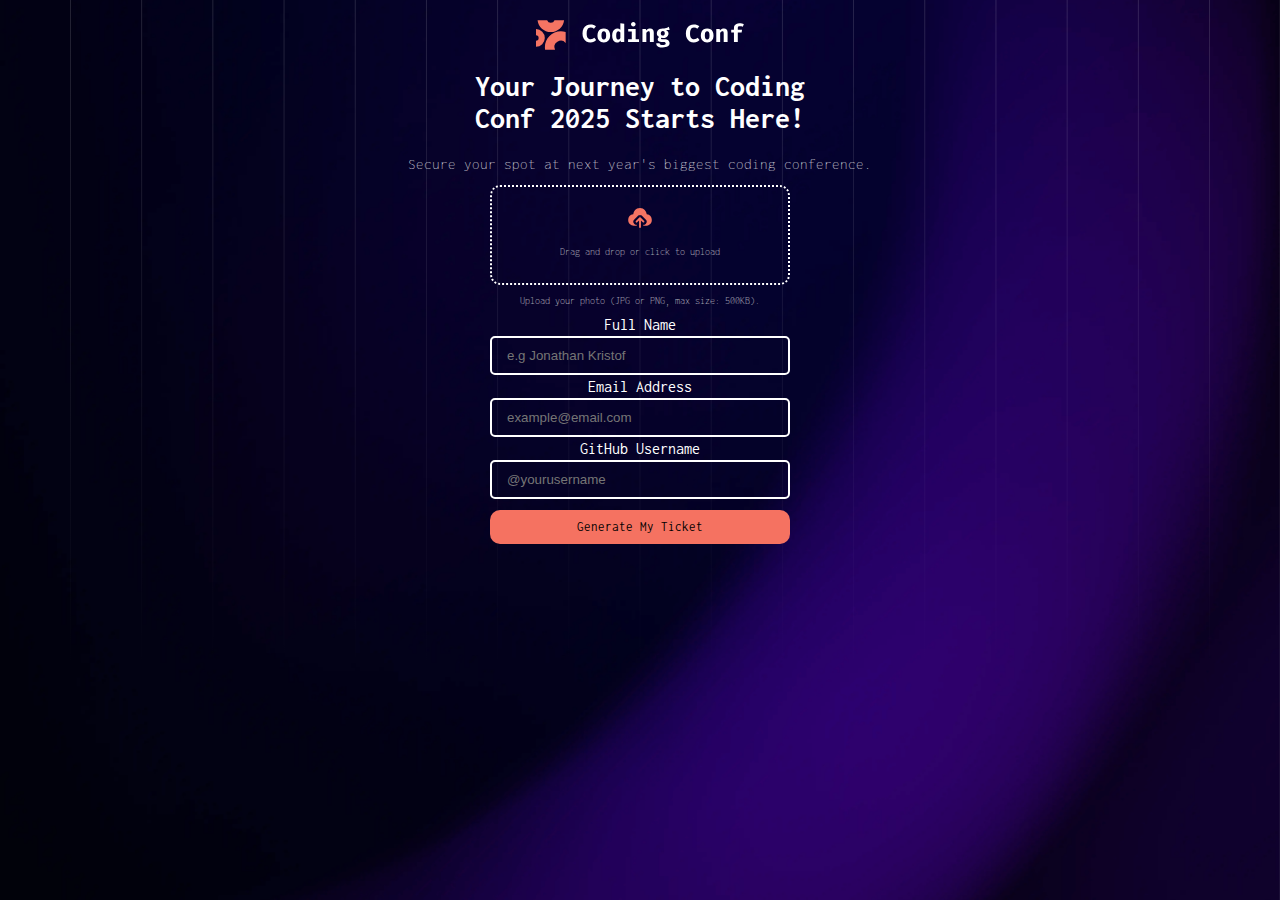
<file: index.html>
<!DOCTYPE html>
<html lang="en">
<head>
  <meta charset="UTF-8">
  <meta name="viewport" content="width=device-width, initial-scale=1.0"> <!-- displays site properly based on user's device -->

  <link rel="icon" type="image/png" sizes="32x32" href="./assets/images/favicon-32x32.png">
  
  <title>Frontend Mentor | Conference ticket generator</title>

  <!-- Feel free to remove these styles or customise in your own stylesheet 👍 -->
  <style>
    .attribution { font-size: 11px; text-align: center; }
    .attribution a { color: hsl(228, 45%, 44%); }
  </style>
</head>
<link rel="stylesheet" href="style.css">
<body>

  <!-- Form starts -->
<form action="" id="ticket-form">
  <div class="heading">
    <img src="assets/images/logo-full.svg" alt="">
    <h1>Your Journey to Coding <br>Conf 2025 Starts Here!</h1>
     <h2>Secure your spot at next year's biggest coding conference.</h2>
</div>
<div class="form-section">
  <!-- <label for="file-upload" class="custom-file-upload">
     Upload Avatar
 <input type="file" id="file-input" name="image" accept="image/*">

  <img src="assets/images/icon-upload.svg" alt="">
  <p> Drag and drop or click to upload</p>
 </div></label> -->
 <!-- Hidden file input -->
<input type="file" id="file-input" name="image" accept="image/*" style="display: none;" required>

<!-- Label styled like a box -->
 <div id="file-upload-box">
<label for="file-input" class="custom-file-upload">
  <img src="/assets/images/icon-upload.svg" alt="">
  <p>Drag and drop or click to upload</p>
  </div>
</label>

 
 <p>
  Upload your photo (JPG or PNG, max size: 500KB).</p>

 Full Name<input type="text" placeholder="e.g Jonathan Kristof" class="input-box" required name="name">
Email Address <input type="email" placeholder="example@email.com" class="input-box" required name="email" >
 GitHub Username<input type="text" placeholder="@yourusername" class="input-box" required name="githubUsername"> 
 <button type="submit" id="submit-button" >Generate My Ticket</button>

</div>

</form>
  <!-- Form ends -->
   <script src="index.js"></script>
</body>
</html>
</file>
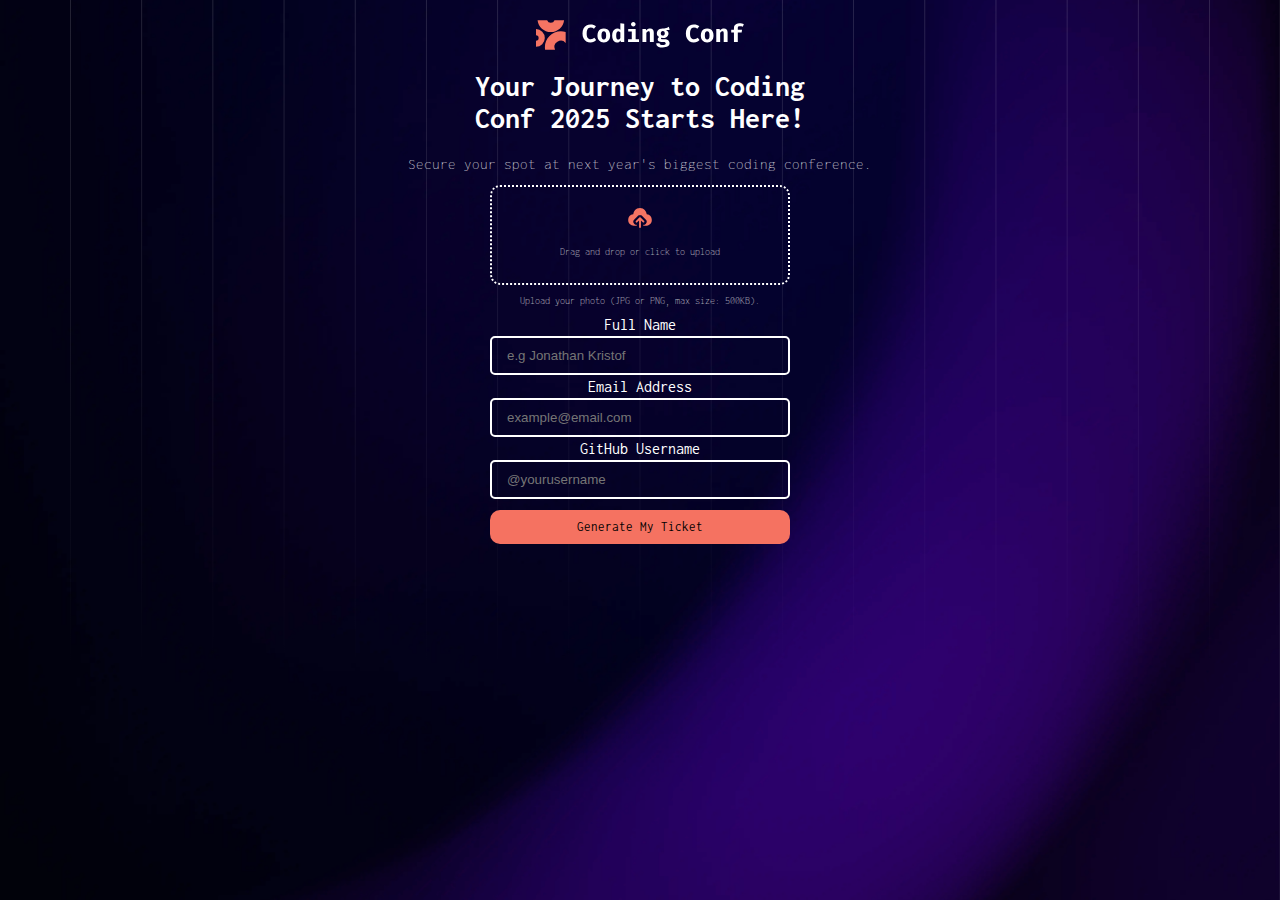
<file: conference-ticket-generator-main/index.html>
<!DOCTYPE html>
<html lang="en">
<head>
  <meta charset="UTF-8">
  <meta name="viewport" content="width=device-width, initial-scale=1.0"> <!-- displays site properly based on user's device -->

  <link rel="icon" type="image/png" sizes="32x32" href="./assets/images/favicon-32x32.png">
  
  <title>Frontend Mentor | Conference ticket generator</title>

  <!-- Feel free to remove these styles or customise in your own stylesheet 👍 -->
  <style>
    .attribution { font-size: 11px; text-align: center; }
    .attribution a { color: hsl(228, 45%, 44%); }
  </style>
</head>
<link rel="stylesheet" href="style.css">
<body>

  <!-- Form starts -->
<form action="" id="ticket-form">
  <div class="heading">
    <img src="assets/images/logo-full.svg" alt="">
    <h1>Your Journey to Coding <br>Conf 2025 Starts Here!</h1>
     <h2>Secure your spot at next year's biggest coding conference.</h2>
</div>
<div class="form-section">
  <!-- <label for="file-upload" class="custom-file-upload">
     Upload Avatar
 <input type="file" id="file-input" name="image" accept="image/*">

  <img src="assets/images/icon-upload.svg" alt="">
  <p> Drag and drop or click to upload</p>
 </div></label> -->
 <!-- Hidden file input -->
<input type="file" id="file-input" name="image" accept="image/*" style="display: none;" required>

<!-- Label styled like a box -->
 <div id="file-upload-box">
<label for="file-input" class="custom-file-upload">
  <img src="assets/images/icon-upload.svg" alt="">
  <p>Drag and drop or click to upload</p>
  </div>
</label>

 
 <p>
  Upload your photo (JPG or PNG, max size: 500KB).</p>

 Full Name<input type="text" placeholder="e.g Jonathan Kristof" class="input-box" required name="name">
Email Address <input type="email" placeholder="example@email.com" class="input-box" required name="email" >
 GitHub Username<input type="text" placeholder="@yourusername" class="input-box" required name="githubUsername"> 
 <button type="submit" id="submit-button" >Generate My Ticket</button>

</div>

</form>
  <!-- Form ends -->
   <script src="index.js"></script>
</body>
</html>
</file>
<file: style.css>
html, body{
    height: 100%;
}
@font-face{
    font-family: 'incosolata';
    src: url(assets/fonts/Inconsolata-VariableFont_wdth\,wght.ttf);
}
body{
    background-image:  url('assets/images/pattern-lines.svg'),url("assets/images/background-desktop.png");
    background-size: cover, cover;
    background-repeat: no-repeat, no-repeat;
    background-position: center,center;
    margin: 0;
    padding: 0;
    color: white;
    font-family: incosolata, sans-serif;
    position: relative;
}
 body::before{
  position: absolute;
  background-image: url(assets/images/pattern-squiggly-line-bottom-desktop.svg);
  content: '';
  bottom: 0;
  z-index: 1;
 }
.heading img{
    margin-top: 20px;
}
.heading {
    display: flex;
    flex-direction: column;
   justify-content: center;
   align-items: center;
}
.heading h1{
    font-size: 30px;
}
.heading h2{
    font-size: 15px;
    font-weight: 100;
    margin-top: 2px;
}
.custom-file-upload{
    margin: 3px;
}
#file-upload-box {
    width: 300px;                
    max-width: 400px;        
    height: 100px;              
    border: 2px dotted white; 
    border-radius: 10px;        
    display: flex;              
    align-items: center;        
    justify-content: center;    
    text-align: center;         
    color: white;             
    font-size: 16px;            
    background-color: transparent; 
    cursor: pointer;            
    transition: background-color 0.3s ease, color 0.3s ease; 
}

#file-upload-box:hover {
    background-color:  rgba(255, 255, 255, 0.2);
    color: white;               
}
 .input-box{
    border: 2px solid white ;
    border-radius: 5px;
    padding: 10px 15px;
    background-color: transparent;
    color: white;
    margin: 3px;
    width: 300px;
 }
 input[type= "file"]{
    display: none;
 }
 #file-upload-box, .input-box {
    width: 300px;               
    box-sizing: border-box;     
}
.form-section{
    display: flex;
    justify-content: center;
    align-items: center;
    flex-direction: column;
}
.form-section p {
    font-size: 10px;
    font-weight: lighter;
}
.form-section button{

    background-color:  hsl(7, 88%, 67% );
    margin: 8px;
    border: none;
    outline: none;
    padding: 10px 15px;
    border-radius: 10px;
    width: 300px;
    font-family: incosolata;
    transition: background-color 0.3s ease, color 0.3s ease ;
}
button:hover{
    background-color:  hsl(7, 71%, 40%);
}
</file>
<file: conference-ticket-generator-main/style.css>
html, body{
    height: 100%;
}
@font-face{
    font-family: 'incosolata';
    src: url(assets/fonts/Inconsolata-VariableFont_wdth\,wght.ttf);
}
body{
    background-image:  url('assets/images/pattern-lines.svg'),url("assets/images/background-desktop.png");
    background-size: cover, cover;
    background-repeat: no-repeat, no-repeat;
    background-position: center,center;
    margin: 0;
    padding: 0;
    color: white;
    font-family: incosolata, sans-serif;
    position: relative;
}
 body::before{
  position: absolute;
  background-image: url(assets/images/pattern-squiggly-line-bottom-desktop.svg);
  content: '';
  bottom: 0;
  z-index: 1;
 }
.heading img{
    margin-top: 20px;
}
.heading {
    display: flex;
    flex-direction: column;
   justify-content: center;
   align-items: center;
}
.heading h1{
    font-size: 30px;
}
.heading h2{
    font-size: 15px;
    font-weight: 100;
    margin-top: 2px;
}
.custom-file-upload{
    margin: 3px;
}
#file-upload-box {
    width: 300px;                
    max-width: 400px;        
    height: 100px;              
    border: 2px dotted white; 
    border-radius: 10px;        
    display: flex;              
    align-items: center;        
    justify-content: center;    
    text-align: center;         
    color: white;             
    font-size: 16px;            
    background-color: transparent; 
    cursor: pointer;            
    transition: background-color 0.3s ease, color 0.3s ease; 
}

#file-upload-box:hover {
    background-color:  rgba(255, 255, 255, 0.2);
    color: white;               
}
 .input-box{
    border: 2px solid white ;
    border-radius: 5px;
    padding: 10px 15px;
    background-color: transparent;
    color: white;
    margin: 3px;
    width: 300px;
 }
 input[type= "file"]{
    display: none;
 }
 #file-upload-box, .input-box {
    width: 300px;               
    box-sizing: border-box;     
}
.form-section{
    display: flex;
    justify-content: center;
    align-items: center;
    flex-direction: column;
}
.form-section p {
    font-size: 10px;
    font-weight: lighter;
}
.form-section button{

    background-color:  hsl(7, 88%, 67% );
    margin: 8px;
    border: none;
    outline: none;
    padding: 10px 15px;
    border-radius: 10px;
    width: 300px;
    font-family: incosolata;
    transition: background-color 0.3s ease, color 0.3s ease ;
}
button:hover{
    background-color:  hsl(7, 71%, 40%);
}
</file>
